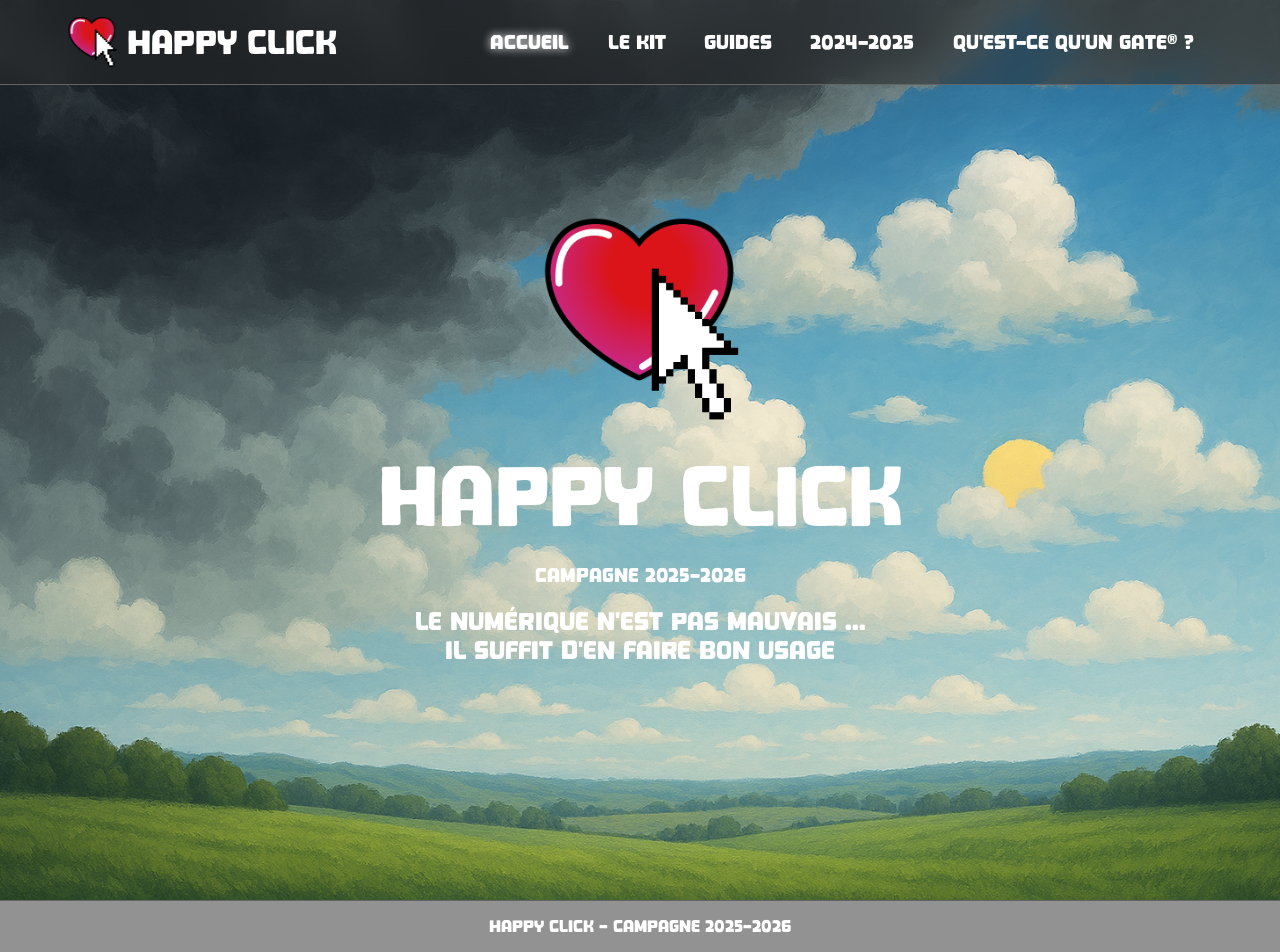
<file: index.html>
<!DOCTYPE html>
<html lang="fr">
    <head>
        <meta charset="UTF-8">
        <title>Happy Click - GATE 2025/2026</title>
        <meta name="viewport" content="width=device-width, initial-scale=1.0">
        <link rel="stylesheet" href="style.css">
        <link rel="icon" type="image/png" href="assets/icons/favicon-96x96.png" sizes="96x96" />
        <link rel="shortcut icon" href="assets/icons/favicon.ico" />
        <link rel="apple-touch-icon" sizes="180x180" href="assets/icons/apple-touch-icon.png" />
        <!-- <link rel="manifest" href="site.webmanifest" /> -->
    </head>
    <body>
        <header>
            <div class="header_name">
                <img src="assets/images/LogoBasseRes.png" id="header_logo" />
                <span class="header-title">Happy Click</span>
            </div>
            <nav>
                <a class="highlighted" href="/">Accueil</a>
                <a href="kit">Le KIT</a>
                <a href="guides">Guides</a>
                <a href="https://gate.wp.telecom-sudparis.eu/gate-projets/happy-click/" target="_blank">2024-2025</a>
                <a href="https://www.telecom-sudparis.eu/ecole/gestion-apprentissage-travail-en-equipe/" target="_blank">Qu'est-ce qu'un GATE® ?</a>
                <!-- <a href="#">Qui sommes-nous ?</a> -->
            </nav>
        </header>
        <div id="fullscreen">
            <div id="first_page_title">
                <img src="assets/images/LogoBasseRes.png" class="heartbeat" id="logo" />
                <h1>Happy Click</h1>
                <h3>Campagne 2025-2026</h3>
                <h2>
                    Le NUMÉRIQUE n'est pas mauvais ...<br/>
                    Il suffit d'en faire BON USAGE
                </h2>
            </div>
        </div>

        <!-- <main>
            <h4>Happy Click, qu'est-ce que c'est ?</h4>

            <div class="center_and_space_around">
                <p>Happy Click, c'est un projet mené par des étudiants de première année de Télécom SudParis, dans le cadre du programme GATE® - Gestion et Apprentissage du Travail en Équipe.</p>
                <p>Ce projet nous a été commandité par Loïc BERNABLE, diplômé de Télécom SudParis en 2000, directeur technique et co-fondateur de LOG.</p>
            </div>
        </main> -->
        <!-- <main>
        test
        </main> -->
        <footer>
		    <span>Happy Click - Campagne 2025-2026</span>
        </footer>
    </body>
</html>
</file>
<file: style.css>
@font-face {
  font-family: ClickChesse;
  src: url("assets/fonts/Click-Cheese.otf");
  font-weight: bold;
}

@font-face {
  font-family: 'Josefin Sans Variable';
  font-style: normal;
  font-display: swap;
  font-weight: 100 700;
  src: url(https://cdn.jsdelivr.net/fontsource/fonts/josefin-sans:vf@latest/latin-wght-normal.woff2) format('woff2-variations');
  unicode-range: U+0000-00FF,U+0131,U+0152-0153,U+02BB-02BC,U+02C6,U+02DA,U+02DC,U+0304,U+0308,U+0329,U+2000-206F,U+20AC,U+2122,U+2191,U+2193,U+2212,U+2215,U+FEFF,U+FFFD;
}

@font-face {
  font-family: 'Ubuntu';
  font-style: normal;
  font-display: swap;
  font-weight: 400;
  src: url(https://cdn.jsdelivr.net/fontsource/fonts/ubuntu@latest/latin-400-normal.woff2) format('woff2'),
       url(https://cdn.jsdelivr.net/fontsource/fonts/ubuntu@latest/latin-400-normal.woff) format('woff');
  unicode-range: U+0000-00FF,U+0131,U+0152-0153,U+02BB-02BC,U+02C6,U+02DA,U+02DC,U+0304,U+0308,U+0329,U+2000-206F,U+20AC,U+2122,U+2191,U+2193,U+2212,U+2215,U+FEFF,U+FFFD;
}

body {
    font-family: ClickChesse, Arial, sans-serif;
    margin: 0;
    padding: 0;
    /* background: #f4f4f4; */
    background: url("assets/images/background_image.png") no-repeat top center;
    background-size: cover;
    background-attachment: fixed;
    text-align: center;
    margin: 0;
    /*backdrop-filter: blur(8px);*/
}

header {
    display: flex;  
    background-color: #26262680;
    justify-content: space-around;
    flex-direction: row;
    align-items: center;
    /* padding: 1em; */;
    padding-top: 1em;
    padding-bottom: 1em;
    backdrop-filter: blur(16px);
    border-bottom: 1px solid #646464;
    overflow: hidden;
    top: 0;
    position: fixed;
    width: 100%;
    z-index: 1000;
}

.header-title {
    font-size: 2em;
    color : #fff;
}

#header_logo {
    width: 50px;
    height: auto;
    /* position: -50px; */
    padding-right: 10px;
}

.header_name {
    display: flex;
    display: flex;
    justify-content: center;
    align-items: center;
}

nav {
    /* background: #444; */
    /* padding: 0.5em; */
    display: flex;
    text-align: center;
    justify-content: space-between;
    flex-direction: row;
    align-items: center;
    /* padding: 1em; */
    font-size: 1.2em;
}

nav a {
    color: #fff;
    margin: 0 1em;
    text-decoration: none;
}

*
{
    color: #fff;
    font-family: ClickChesse;
    text-align: center;
}

h1
{
    font-size: 5em;
    margin-top: 20px;
    margin-bottom: 20px;
}

#fullscreen
{
    display: flex;
	justify-content: center;
	align-items: center;
	min-height: 100vh;
    flex-direction: column;
}

#semi-fullscreen
{
    display: flex;
	justify-content: center;
	align-items: center;
	min-height: 95vh;
    flex-direction: column;
}

footer {
    display: flex;  
    background-color: #26262680;
    justify-content: center;
    flex-direction: row;
    align-items: center;
    padding-top: 1em;
    padding-bottom: 1em;
    backdrop-filter: blur(16px);
    border-top: 1px solid #646464;
}

a {
    transition-duration: 0.2s;
}

a:hover, .highlighted
{
    text-shadow: 0 0 10px #fff;
    /* transition: 0.5s; */
}

#secondary_page_title h1 {
    font-size: 4em;
    margin-top: 0.2em;
    margin-bottom: 0.2em;
}

#secondary_page_title h2 {
    font-size: 2em;
    margin-top: 0.2em;
    margin-bottom: 0.2em;
}

main h3
{
    font-size: 1.5em;
    margin-top: 0.2em;
    margin-bottom: 0em;
}

main
{
    background-color: #fff;
    border-radius: 60px 60px 0px 0px;
    padding-top: 3em;
    width: 60%;
    padding-left: 20%;
    padding-right: 20%;
}

main *
{
    color: #000;
}

main hr
{
    width: 100%;
    border-color: #000;
    border-top-width: 3px;
    border-bottom-width: 0;
    margin-top: 2em;
    margin-bottom: 2em;
}

main h4 {
    font-size: 2em;
    margin-top: 0.2em;
    margin-bottom: 0em;
}

main h5 {
    font-size: 1.2em;
    color:#646464;
    /* margin-top: 0.2em;
    margin-bottom: 0em; */
    /* margin-top: 0;
    margin-bottom: 0;
    padding-top: 32px;
    padding-bottom: 32px; */
}

main p {
    font-size: 1.2em;
    margin-top: 0;
    margin-bottom: 0;
    /* padding-top: 20px;
    padding-bottom: 20px; */
    text-align: justify;
    font-family: "Ubuntu", "Josefin Sans Variable";
}

.column_flex_box {
    display: flex;
    flex-direction: column;
    justify-content: space-between;
}

.row_flex_box {
    /* display: flex; */
    /* flex-direction: row; */
    display: grid;
    grid-template-columns: 50% 50%;
    /* justify-content: space-between; */
}

.center_and_space_around {
    width: 80%;
    padding-left: 10%;
    padding-right: 10%;
    margin-top: 20px;
    margin-bottom: 20px;
    display: flex;
    justify-content: center;
    align-items: center;
    flex-direction: column;
}

.center_and_space_around p {
    text-indent: 2em;
}

/* .center_and_space_around p {
    text-align: justify;
    font-family: "Ubuntu", "Josefin Sans Variable";
    /* line-height: 30px; 
} */

/* 
hr {
    display: block;
    margin-top: 0.5em;
    margin-bottom: 0.5em;
    margin-left: auto;
    margin-right: auto;
    border-style: inset;
    border-width: 3px;
} */

/*
canvas #pdf
{
    
}
*/

.heartbeat {
	-webkit-animation: heartbeat 3s ease-in-out infinite both;
	        animation: heartbeat 3s ease-in-out infinite both;
}

#logo
{
    width: 200px;
    height: auto;
}


/* ----------------------------------------------
 * Generated by Animista on 2026-3-18 13:35:27
 * Licensed under FreeBSD License.
 * See http://animista.net/license for more info. 
 * w: http://animista.net, t: @cssanimista
 * ---------------------------------------------- */

/**
 * ----------------------------------------
 * animation heartbeat
 * ----------------------------------------
 */
@-webkit-keyframes heartbeat {
  from {
    -webkit-transform: scale(1);
            transform: scale(1);
    -webkit-transform-origin: center center;
            transform-origin: center center;
    -webkit-animation-timing-function: ease-out;
            animation-timing-function: ease-out;
  }
  10% {
    -webkit-transform: scale(0.91);
            transform: scale(0.91);
    -webkit-animation-timing-function: ease-in;
            animation-timing-function: ease-in;
  }
  17% {
    -webkit-transform: scale(0.98);
            transform: scale(0.98);
    -webkit-animation-timing-function: ease-out;
            animation-timing-function: ease-out;
  }
  33% {
    -webkit-transform: scale(0.87);
            transform: scale(0.87);
    -webkit-animation-timing-function: ease-in;
            animation-timing-function: ease-in;
  }
  45% {
    -webkit-transform: scale(1);
            transform: scale(1);
    -webkit-animation-timing-function: ease-out;
            animation-timing-function: ease-out;
  }
}
@keyframes heartbeat {
  from {
    -webkit-transform: scale(1);
            transform: scale(1);
    -webkit-transform-origin: center center;
            transform-origin: center center;
    -webkit-animation-timing-function: ease-out;
            animation-timing-function: ease-out;
  }
  10% {
    -webkit-transform: scale(0.91);
            transform: scale(0.91);
    -webkit-animation-timing-function: ease-in;
            animation-timing-function: ease-in;
  }
  17% {
    -webkit-transform: scale(0.98);
            transform: scale(0.98);
    -webkit-animation-timing-function: ease-out;
            animation-timing-function: ease-out;
  }
  33% {
    -webkit-transform: scale(0.87);
            transform: scale(0.87);
    -webkit-animation-timing-function: ease-in;
            animation-timing-function: ease-in;
  }
  45% {
    -webkit-transform: scale(1);
            transform: scale(1);
    -webkit-animation-timing-function: ease-out;
            animation-timing-function: ease-out;
  }
}

/* On small screens fixed backgrounds can cause rendering issues — use scroll there */
/* @media (max-width: 768px) {
        body {
                background-attachment: scroll;
                background-size: cover;
        }
}
 */
</file>
